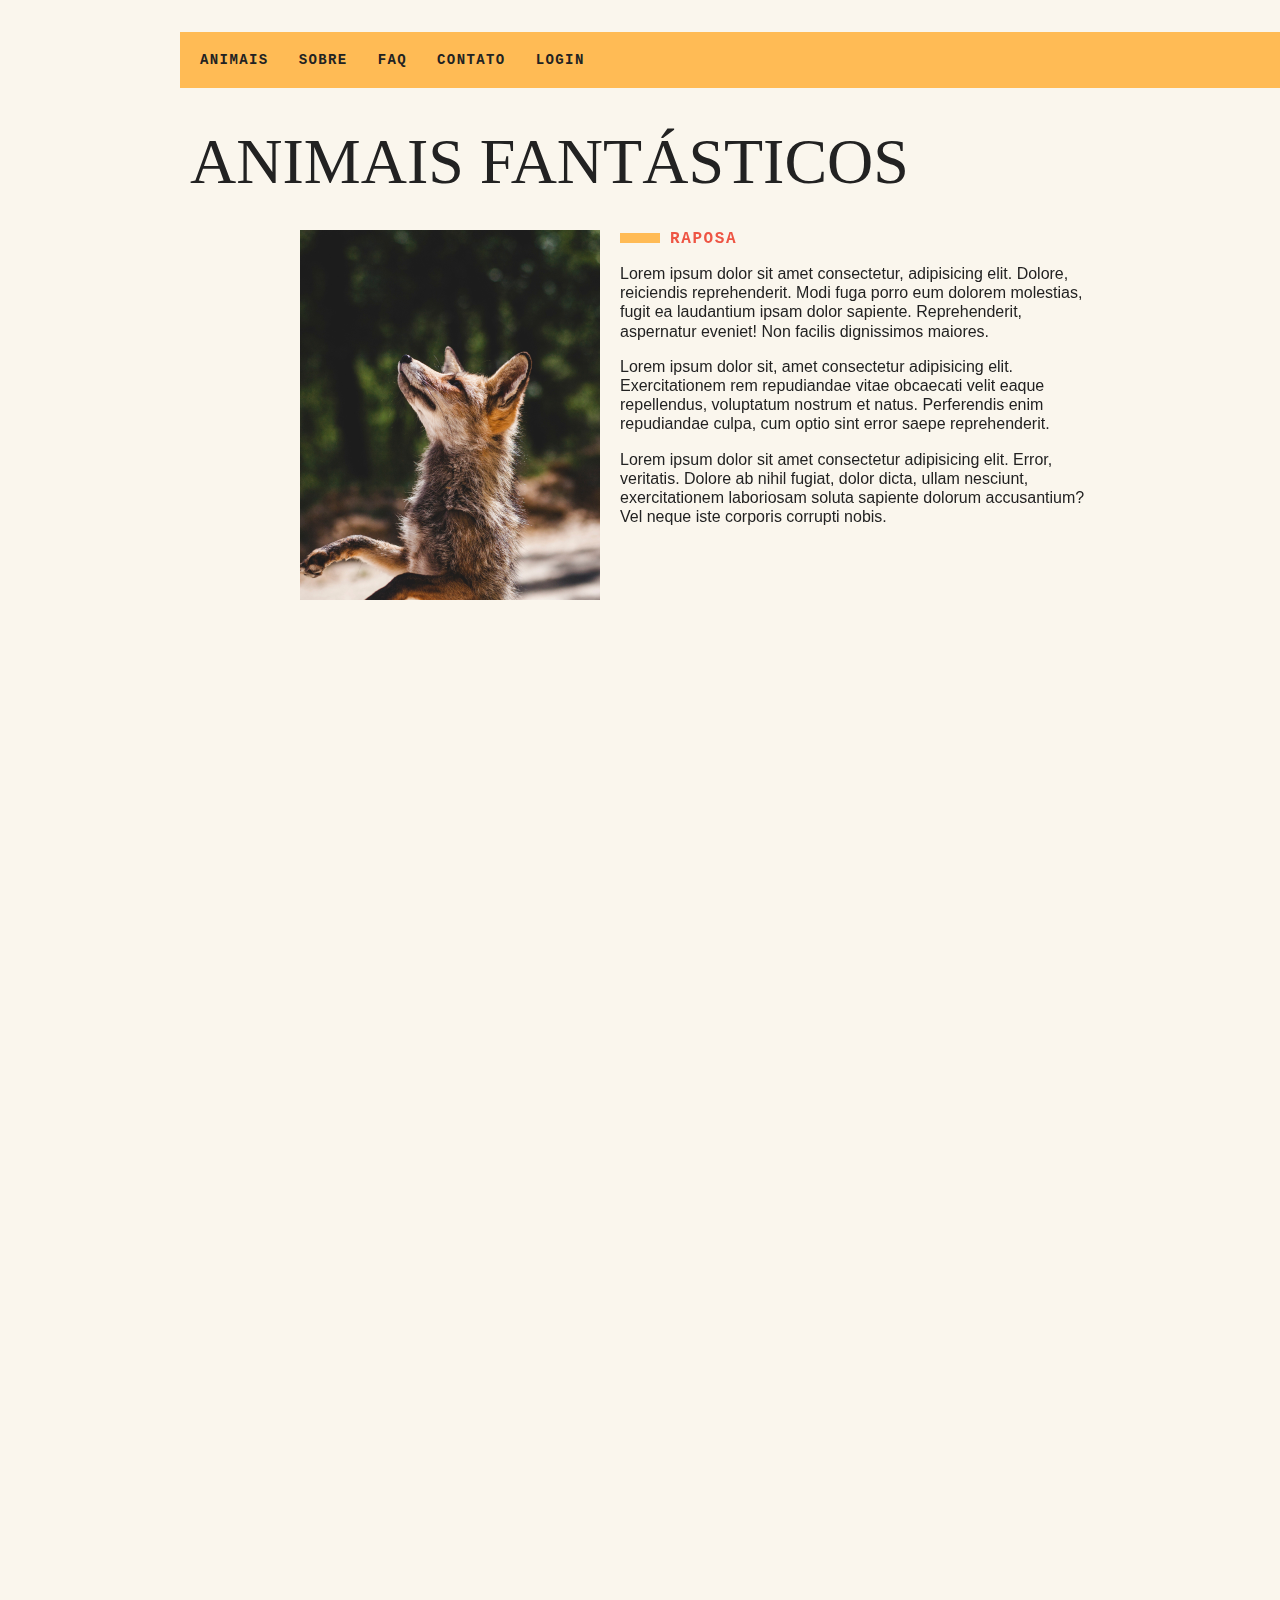
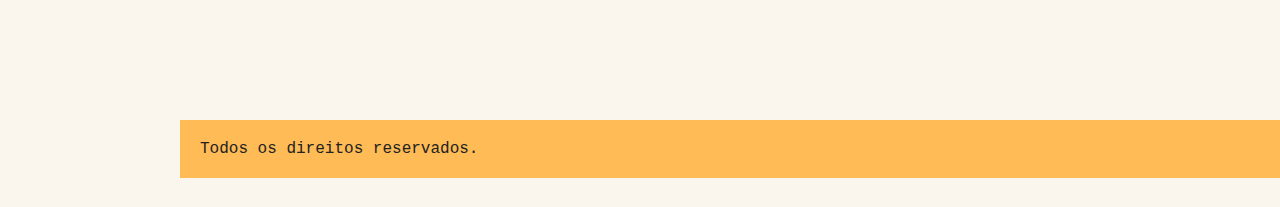
<file: index.html>
<!DOCTYPE html>
<html lang="en">

<head>
  <meta charset="UTF-8">
  <meta name="viewport" content="width=device-width, initial-scale=1.0">
  <link href="https://fonts.googleapis.com/css?family=PlayFair+Display+SC">
  <title>Animais Fantásticos</title>
  <link rel="stylesheet" href="style.css">
  <script>
    document.documentElement.className = 'js'
  </script>
</head>

<body>
  <div class="grid-container">
    <nav class="menu js-menu">
      <ul>
        <li><a href="#animais">Animais</a></li>
        <li data-dropdown>
          <a href="sobre.html">Sobre</a>
          <ul class="dropdown-menu">
            <li><a href="empresa.html">A empresa</a></li>
            <li><a href="equipe.html">Equipe</a></li>
            <li><a href="socios.html">Sócios</a></li>
            <li><a href="investidores.html">investidores</a></li>
          </ul>
        </li>
        <li><a href="#faq">FAQ</a></li>
        <li><a href="#contato">Contato</a></li>
        <li><a data-modal="abrir" href="login.html">Login</a></li>
      </ul>
    </nav>
    <section class="grid-section animais js-scroll" id="animais">
      <h1 class="titulo">Animais Fantásticos</h1>
      <ul class="animais-lista js-tabmenu">
        <li>
          <img src="img/imagem1.jpg">
        </li>
        <li>
          <img src="img/imagem2.jpg">
        </li>
        <li>
          <img src="img/imagem3.jpg">
        </li>
        <li>
          <img src="img/imagem4.jpg">
        </li>
        <li>
          <img src="img/imagem5.jpg">
        </li>
        <li>
          <img src="img/imagem6.jpg">
        </li>
      </ul>
      <div class="animais-descricao js-tabcontent">
        <section data-anime="show-right">
          <h2>RAPOSA</h2>
          <p>Lorem ipsum dolor sit amet consectetur, adipisicing elit. Dolore, reiciendis reprehenderit. Modi fuga porro
            eum dolorem molestias, fugit ea laudantium ipsam dolor sapiente. Reprehenderit, aspernatur eveniet! Non
            facilis dignissimos maiores.</p>
          <p>Lorem ipsum dolor sit, amet consectetur adipisicing elit. Exercitationem rem repudiandae vitae obcaecati
            velit eaque repellendus, voluptatum nostrum et natus. Perferendis enim repudiandae culpa, cum optio sint
            error saepe reprehenderit.</p>
          <p>Lorem ipsum dolor sit amet consectetur adipisicing elit. Error, veritatis. Dolore ab nihil fugiat, dolor
            dicta, ullam nesciunt, exercitationem laboriosam soluta sapiente dolorum accusantium? Vel neque iste
            corporis corrupti nobis.</label></p>
        </section>
        <section data-anime="show-right">
          <h2>ESQUILO</h2>
          <p>Lorem ipsum dolor sit amet consectetur, adipisicing elit. Dolore, reiciendis reprehenderit. Modi fuga porro
            eum dolorem molestias, fugit ea laudantium ipsam dolor sapiente. Reprehenderit, aspernatur eveniet! Non
            facilis dignissimos maiores.</p>
          <p>Lorem ipsum dolor sit, amet consectetur adipisicing elit. Exercitationem rem repudiandae vitae obcaecati
            velit eaque repellendus, voluptatum nostrum et natus. Perferendis enim repudiandae culpa, cum optio sint
            error saepe reprehenderit.</p>
          <p>Lorem ipsum dolor sit amet consectetur adipisicing elit. Error, veritatis. Dolore ab nihil fugiat, dolor
            dicta, ullam nesciunt, exercitationem laboriosam soluta sapiente dolorum accusantium? Vel neque iste
            corporis corrupti nobis.</label></p>
        </section>
        <section data-anime="show-right">
          <h2>URSO</h2>
          <p>Lorem ipsum dolor sit amet consectetur, adipisicing elit. Dolore, reiciendis reprehenderit. Modi fuga porro
            eum dolorem molestias, fugit ea laudantium ipsam dolor sapiente. Reprehenderit, aspernatur eveniet! Non
            facilis dignissimos maiores.</p>
          <p>Lorem ipsum dolor sit, amet consectetur adipisicing elit. Exercitationem rem repudiandae vitae obcaecati
            velit eaque repellendus, voluptatum nostrum et natus. Perferendis enim repudiandae culpa, cum optio sint
            error saepe reprehenderit.</p>
          <p>Lorem ipsum dolor sit amet consectetur adipisicing elit. Error, veritatis. Dolore ab nihil fugiat, dolor
            dicta, ullam nesciunt, exercitationem laboriosam soluta sapiente dolorum accusantium? Vel neque iste
            corporis corrupti nobis.</label></p>
        </section>
        <section data-anime="show-right">
          <h2>LOBO</h2>
          <p>Lorem ipsum dolor sit amet consectetur, adipisicing elit. Dolore, reiciendis reprehenderit. Modi fuga porro
            eum dolorem molestias, fugit ea laudantium ipsam dolor sapiente. Reprehenderit, aspernatur eveniet! Non
            facilis dignissimos maiores.</p>
          <p>Lorem ipsum dolor sit, amet consectetur adipisicing elit. Exercitationem rem repudiandae vitae obcaecati
            velit eaque repellendus, voluptatum nostrum et natus. Perferendis enim repudiandae culpa, cum optio sint
            error saepe reprehenderit.</p>
          <p>Lorem ipsum dolor sit amet consectetur adipisicing elit. Error, veritatis. Dolore ab nihil fugiat, dolor
            dicta, ullam nesciunt, exercitationem laboriosam soluta sapiente dolorum accusantium? Vel neque iste
            corporis corrupti nobis.</label></p>
        </section>
        <section data-anime="show-right">
          <h2>MACACO</h2>
          <p>Lorem ipsum dolor sit amet consectetur, adipisicing elit. Dolore, reiciendis reprehenderit. Modi fuga porro
            eum dolorem molestias, fugit ea laudantium ipsam dolor sapiente. Reprehenderit, aspernatur eveniet! Non
            facilis dignissimos maiores.</p>
          <p>Lorem ipsum dolor sit, amet consectetur adipisicing elit. Exercitationem rem repudiandae vitae obcaecati
            velit eaque repellendus, voluptatum nostrum et natus. Perferendis enim repudiandae culpa, cum optio sint
            error saepe reprehenderit.</p>
          <p>Lorem ipsum dolor sit amet consectetur adipisicing elit. Error, veritatis. Dolore ab nihil fugiat, dolor
            dicta, ullam nesciunt, exercitationem laboriosam soluta sapiente dolorum accusantium? Vel neque iste
            corporis corrupti nobis.</label></p>
        </section>
        <section data-anime="show-right">
          <h2>LEÃO</h2>
          <p>Lorem ipsum dolor sit amet consectetur, adipisicing elit. Dolore, reiciendis reprehenderit. Modi fuga porro
            eum dolorem molestias, fugit ea laudantium ipsam dolor sapiente. Reprehenderit, aspernatur eveniet! Non
            facilis dignissimos maiores.</p>
          <p>Lorem ipsum dolor sit, amet consectetur adipisicing elit. Exercitationem rem repudiandae vitae obcaecati
            velit eaque repellendus, voluptatum nostrum et natus. Perferendis enim repudiandae culpa, cum optio sint
            error saepe reprehenderit.</p>
          <p>Lorem ipsum dolor sit amet consectetur adipisicing elit. Error, veritatis. Dolore ab nihil fugiat, dolor
            dicta, ullam nesciunt, exercitationem laboriosam soluta sapiente dolorum accusantium? Vel neque iste
            corporis corrupti nobis.</label></p>
        </section>
      </div>
    </section>
    <section class="grid-section faq js-scroll" id="faq">
      <h1 class="titulo">FAQ</h1>
      <dl class="faq-lista js-accordion">
        <dt>Qual a idade dos animais?</dt>
        <dd>Lorem ipsum dolor sit amet consectetur adipisicing elit. In maiores deserunt alias cumque voluptatum vitae
          dolorum facere iste necessitatibus velit libero eaque a earum, impedit dolore explicabo dolor blanditiis
          iusto?</dd>
        <dt>Eles são fantásticos?</dt>
        <dd>Lorem ipsum dolor sit, amet consectetur adipisicing elit. Nam nesciunt beatae corrupti porro magni minima
          modi dignissimos sunt quidem quia recusandae voluptates culpa, et eveniet consequatur numquam omnis possimus
          fugit?</dd>
        <dt>Qual a diferença?</dt>
        <dd>Lorem ipsum, dolor sit amet consectetur adipisicing elit. Excepturi asperiores architecto cumque, corporis
          voluptates aspernatur corrupti animi molestiae dolore minus debitis, enim explicabo pariatur nulla inventore,
          eaque illo quos ut.</dd>
        <dt>Como proteger?</dt>
        <dd>Lorem ipsum dolor, sit amet consectetur adipisicing elit. Enim ipsam, ad commodi nemo omnis dignissimos!
          Nostrum, porro. Debitis enim consequuntur recusandae libero voluptates incidunt repudiandae. Et accusantium
          est saepe quam.</dd>
      </dl>
    </section>
    <section class="grid-section contato js-scroll" id="contato">
      <h1 class="titulo">Contato</h1>
      <div class="mapa" data-tooltip aria-label="Endereço próximo ao estacionamento.">
        <img src="img/mapa.png">
      </div>
      <ul class="dados">
        <li>contato@contato.com</li>
        <li>+55 (31) 9999-9999</li>
        <li>Rua do Conde, 21</li>
        <li>Rio de Janeiro - RJ</li>
        <li data-semana="1,2,3,4,5" data-horario="8,18">Seg à Sex das 8h às 18h</li>
      </ul>
    </section>
    <footer class="copy">
      <p>Todos os direitos reservados.</p>
    </footer>
  </div>

  <section class="modal-container" data-modal="container">
    <div class="modal">
      <button data-modal="fechar" class="fechar">x</button>
      <form action="">
        <label for="email">Email</label>
        <input type="text" for="email" id="email">
        <label for="senha">Senha</label>
        <input type="password" for="senha" id="senha">
        <button type="submit">Entrar</button>
      </form>
    </div>
  </section>

  <script src="script.js"></script>
</body>

</html>
</file>
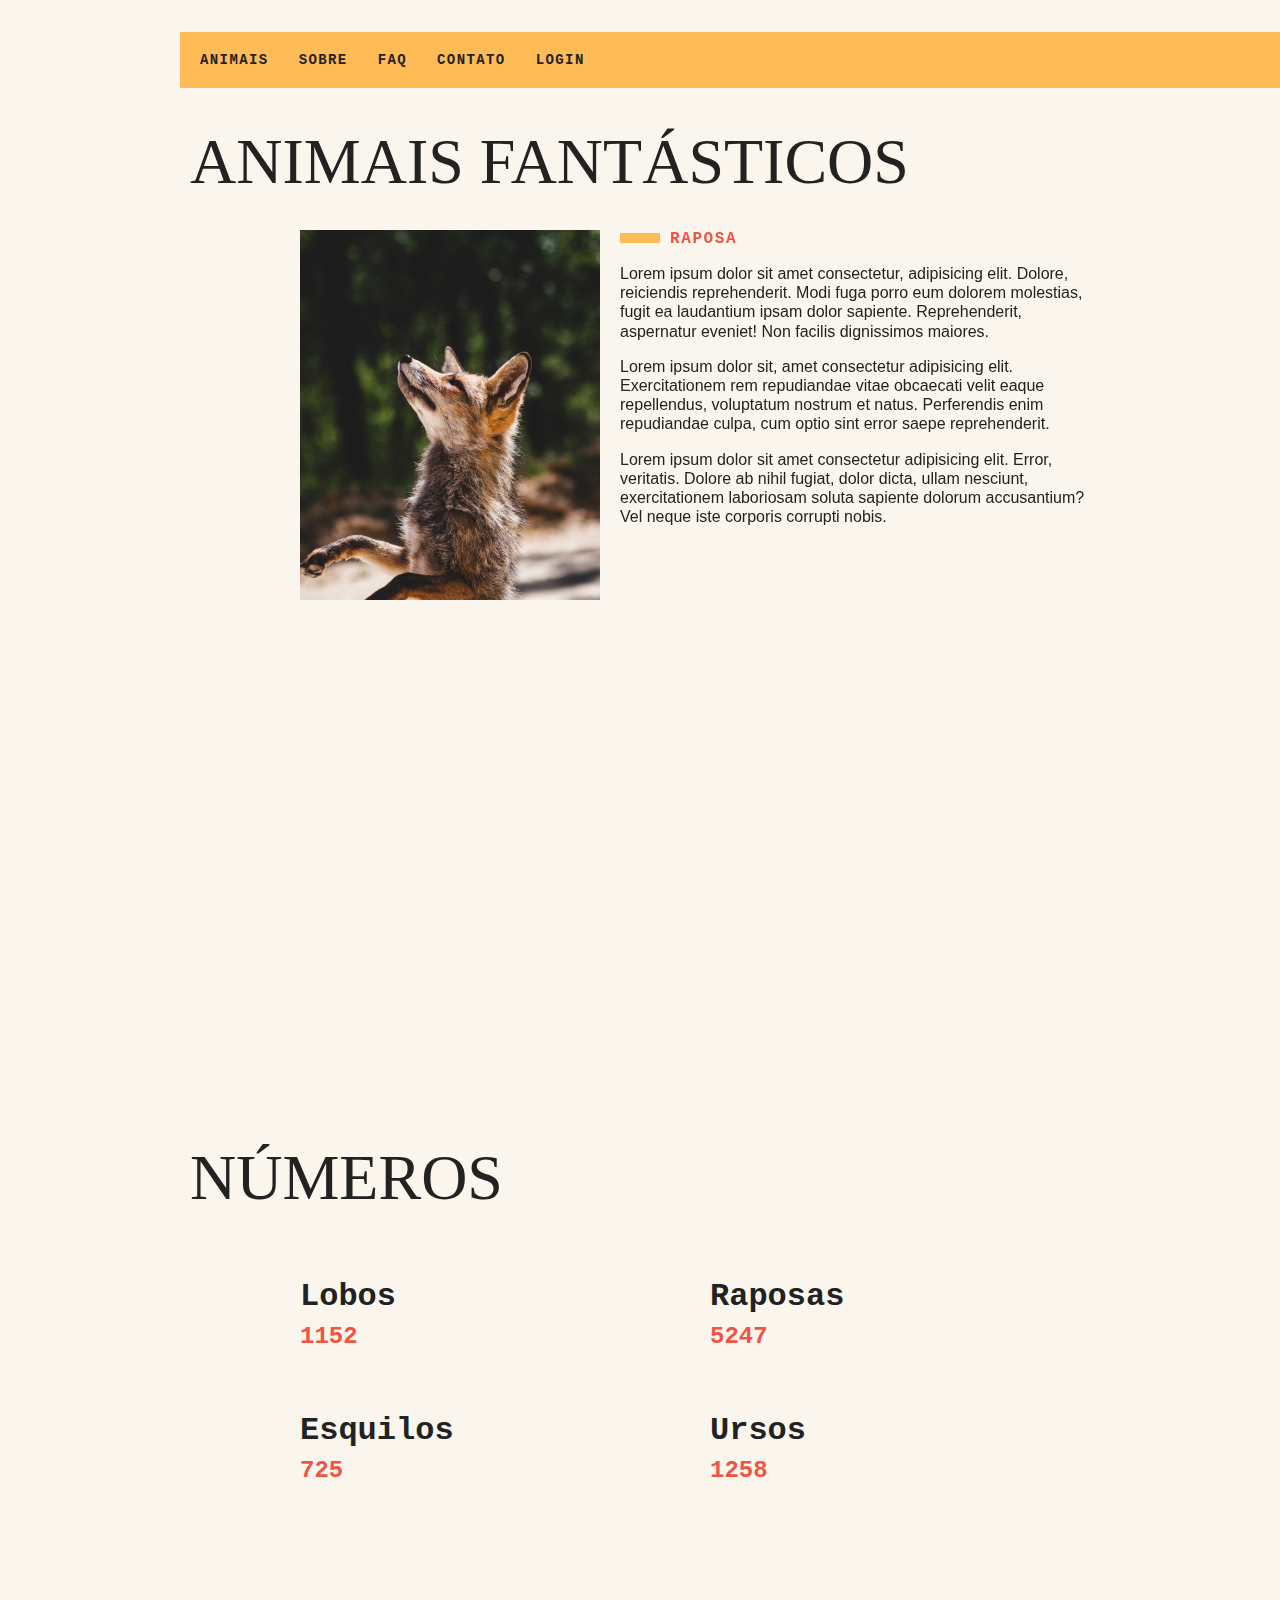
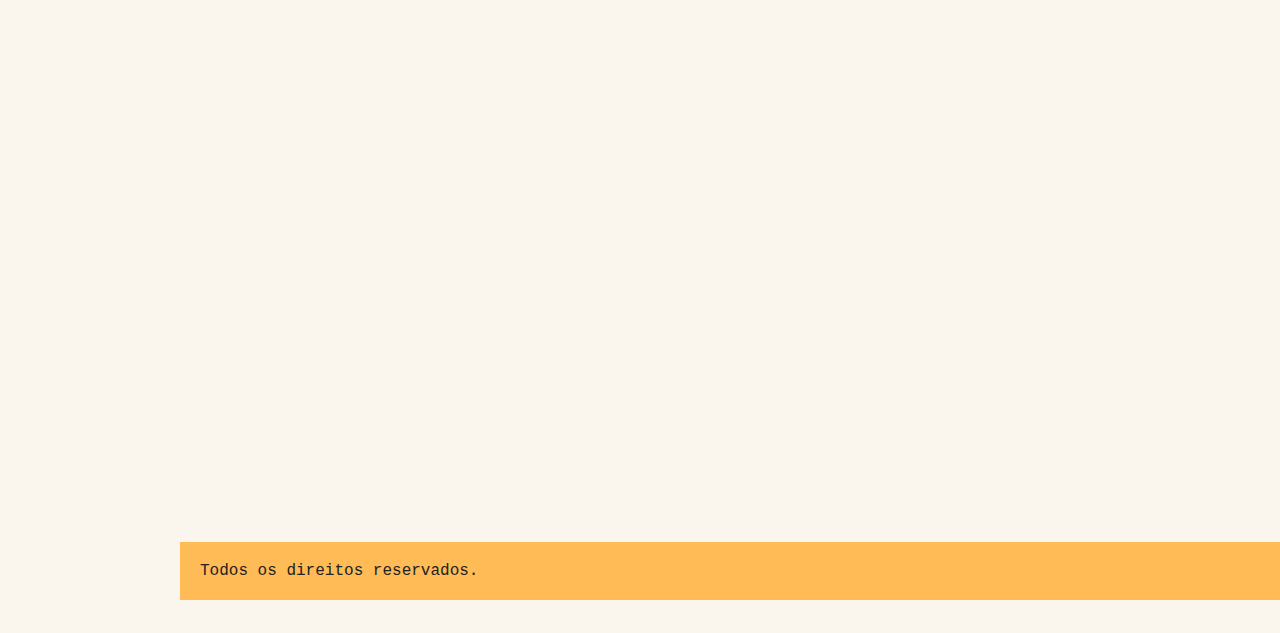
<file: mobile/index_mobile.html>
<!DOCTYPE html>
<html lang="en">

<head>
  <meta charset="UTF-8">
  <meta name="viewport" content="width=device-width, initial-scale=1.0">
  <link href="https://fonts.googleapis.com/css?family=PlayFair+Display+SC">
  <title>Animais Fantásticos</title>
  <link rel="stylesheet" href="style_mobile.css">
  <script>
    document.documentElement.className = 'js'
  </script>
</head>

<body>
  <div class="grid-container">
    <nav class="menu js-menu">
      <button data-menu="button" aria-expanded="false" aria-controls="menu">Menu</button>
      <ul data-menu="list" id="menu">
        <li><a href="#animais">Animais</a></li>
        <li data-dropdown>
          <a href="sobre.html">Sobre</a>
          <ul class="dropdown-menu">
            <li><a href="empresa.html">A empresa</a></li>
            <li><a href="equipe.html">Equipe</a></li>
            <li><a href="socios.html">Sócios</a></li>
            <li><a href="investidores.html">investidores</a></li>
          </ul>
        </li>
        <li><a href="#faq">FAQ</a></li>
        <li><a href="#contato">Contato</a></li>
        <li><a data-modal="abrir" href="login.html">Login</a></li>
      </ul>
    </nav>
    <section class="grid-section animais js-scroll" id="animais">
      <h1 class="titulo">Animais Fantásticos</h1>
      <ul class="animais-lista js-tabmenu">
        <li>
          <img src="img/imagem1.jpg">
        </li>
        <li>
          <img src="img/imagem2.jpg">
        </li>
        <li>
          <img src="img/imagem3.jpg">
        </li>
        <li>
          <img src="img/imagem4.jpg">
        </li>
        <li>
          <img src="img/imagem5.jpg">
        </li>
        <li>
          <img src="img/imagem6.jpg">
        </li>
      </ul>
      <div class="animais-descricao js-tabcontent">
        <section data-anime="show-right">
          <h2>RAPOSA</h2>
          <p>Lorem ipsum dolor sit amet consectetur, adipisicing elit. Dolore, reiciendis reprehenderit. Modi fuga porro
            eum dolorem molestias, fugit ea laudantium ipsam dolor sapiente. Reprehenderit, aspernatur eveniet! Non
            facilis dignissimos maiores.</p>
          <p>Lorem ipsum dolor sit, amet consectetur adipisicing elit. Exercitationem rem repudiandae vitae obcaecati
            velit eaque repellendus, voluptatum nostrum et natus. Perferendis enim repudiandae culpa, cum optio sint
            error saepe reprehenderit.</p>
          <p>Lorem ipsum dolor sit amet consectetur adipisicing elit. Error, veritatis. Dolore ab nihil fugiat, dolor
            dicta, ullam nesciunt, exercitationem laboriosam soluta sapiente dolorum accusantium? Vel neque iste
            corporis corrupti nobis.</label></p>
        </section>
        <section data-anime="show-right">
          <h2>ESQUILO</h2>
          <p>Lorem ipsum dolor sit amet consectetur, adipisicing elit. Dolore, reiciendis reprehenderit. Modi fuga porro
            eum dolorem molestias, fugit ea laudantium ipsam dolor sapiente. Reprehenderit, aspernatur eveniet! Non
            facilis dignissimos maiores.</p>
          <p>Lorem ipsum dolor sit, amet consectetur adipisicing elit. Exercitationem rem repudiandae vitae obcaecati
            velit eaque repellendus, voluptatum nostrum et natus. Perferendis enim repudiandae culpa, cum optio sint
            error saepe reprehenderit.</p>
          <p>Lorem ipsum dolor sit amet consectetur adipisicing elit. Error, veritatis. Dolore ab nihil fugiat, dolor
            dicta, ullam nesciunt, exercitationem laboriosam soluta sapiente dolorum accusantium? Vel neque iste
            corporis corrupti nobis.</label></p>
        </section>
        <section data-anime="show-right">
          <h2>URSO</h2>
          <p>Lorem ipsum dolor sit amet consectetur, adipisicing elit. Dolore, reiciendis reprehenderit. Modi fuga porro
            eum dolorem molestias, fugit ea laudantium ipsam dolor sapiente. Reprehenderit, aspernatur eveniet! Non
            facilis dignissimos maiores.</p>
          <p>Lorem ipsum dolor sit, amet consectetur adipisicing elit. Exercitationem rem repudiandae vitae obcaecati
            velit eaque repellendus, voluptatum nostrum et natus. Perferendis enim repudiandae culpa, cum optio sint
            error saepe reprehenderit.</p>
          <p>Lorem ipsum dolor sit amet consectetur adipisicing elit. Error, veritatis. Dolore ab nihil fugiat, dolor
            dicta, ullam nesciunt, exercitationem laboriosam soluta sapiente dolorum accusantium? Vel neque iste
            corporis corrupti nobis.</label></p>
        </section>
        <section data-anime="show-right">
          <h2>LOBO</h2>
          <p>Lorem ipsum dolor sit amet consectetur, adipisicing elit. Dolore, reiciendis reprehenderit. Modi fuga porro
            eum dolorem molestias, fugit ea laudantium ipsam dolor sapiente. Reprehenderit, aspernatur eveniet! Non
            facilis dignissimos maiores.</p>
          <p>Lorem ipsum dolor sit, amet consectetur adipisicing elit. Exercitationem rem repudiandae vitae obcaecati
            velit eaque repellendus, voluptatum nostrum et natus. Perferendis enim repudiandae culpa, cum optio sint
            error saepe reprehenderit.</p>
          <p>Lorem ipsum dolor sit amet consectetur adipisicing elit. Error, veritatis. Dolore ab nihil fugiat, dolor
            dicta, ullam nesciunt, exercitationem laboriosam soluta sapiente dolorum accusantium? Vel neque iste
            corporis corrupti nobis.</label></p>
        </section>
        <section data-anime="show-right">
          <h2>MACACO</h2>
          <p>Lorem ipsum dolor sit amet consectetur, adipisicing elit. Dolore, reiciendis reprehenderit. Modi fuga porro
            eum dolorem molestias, fugit ea laudantium ipsam dolor sapiente. Reprehenderit, aspernatur eveniet! Non
            facilis dignissimos maiores.</p>
          <p>Lorem ipsum dolor sit, amet consectetur adipisicing elit. Exercitationem rem repudiandae vitae obcaecati
            velit eaque repellendus, voluptatum nostrum et natus. Perferendis enim repudiandae culpa, cum optio sint
            error saepe reprehenderit.</p>
          <p>Lorem ipsum dolor sit amet consectetur adipisicing elit. Error, veritatis. Dolore ab nihil fugiat, dolor
            dicta, ullam nesciunt, exercitationem laboriosam soluta sapiente dolorum accusantium? Vel neque iste
            corporis corrupti nobis.</label></p>
        </section>
        <section data-anime="show-right">
          <h2>LEÃO</h2>
          <p>Lorem ipsum dolor sit amet consectetur, adipisicing elit. Dolore, reiciendis reprehenderit. Modi fuga porro
            eum dolorem molestias, fugit ea laudantium ipsam dolor sapiente. Reprehenderit, aspernatur eveniet! Non
            facilis dignissimos maiores.</p>
          <p>Lorem ipsum dolor sit, amet consectetur adipisicing elit. Exercitationem rem repudiandae vitae obcaecati
            velit eaque repellendus, voluptatum nostrum et natus. Perferendis enim repudiandae culpa, cum optio sint
            error saepe reprehenderit.</p>
          <p>Lorem ipsum dolor sit amet consectetur adipisicing elit. Error, veritatis. Dolore ab nihil fugiat, dolor
            dicta, ullam nesciunt, exercitationem laboriosam soluta sapiente dolorum accusantium? Vel neque iste
            corporis corrupti nobis.</label></p>
        </section>
      </div>
    </section>
    <section class="grid-section faq js-scroll" id="faq">
      <h1 class="titulo">FAQ</h1>
      <dl class="faq-lista js-accordion">
        <dt>Qual a idade dos animais?</dt>
        <dd>Lorem ipsum dolor sit amet consectetur adipisicing elit. In maiores deserunt alias cumque voluptatum vitae
          dolorum facere iste necessitatibus velit libero eaque a earum, impedit dolore explicabo dolor blanditiis
          iusto?</dd>
        <dt>Eles são fantásticos?</dt>
        <dd>Lorem ipsum dolor sit, amet consectetur adipisicing elit. Nam nesciunt beatae corrupti porro magni minima
          modi dignissimos sunt quidem quia recusandae voluptates culpa, et eveniet consequatur numquam omnis possimus
          fugit?</dd>
        <dt>Qual a diferença?</dt>
        <dd>Lorem ipsum, dolor sit amet consectetur adipisicing elit. Excepturi asperiores architecto cumque, corporis
          voluptates aspernatur corrupti animi molestiae dolore minus debitis, enim explicabo pariatur nulla inventore,
          eaque illo quos ut.</dd>
        <dt>Como proteger?</dt>
        <dd>Lorem ipsum dolor, sit amet consectetur adipisicing elit. Enim ipsam, ad commodi nemo omnis dignissimos!
          Nostrum, porro. Debitis enim consequuntur recusandae libero voluptates incidunt repudiandae. Et accusantium
          est saepe quam.</dd>
      </dl>
    </section>

    <section class="grid-section numeros" data-anime="scroll">
      <h1 class="titulo">Números</h1>
      <div class="numeros-grid">
        <div class="numero-animal">
          <h3>Lobos</h3>
          <span data-numero>4874</span>
        </div>
        <div class="numero-animal">
          <h3>Raposas</h3>
          <span data-numero>5374</span>
        </div>
        <div class="numero-animal">
          <h3>Esquilos</h3>
          <span data-numero>2547</span>
        </div>
        <div class="numero-animal">
          <h3>Ursos</h3>
          <span data-numero>7458</span>
        </div>
      </div>

    </section>
    <section class="grid-section contato js-scroll" id="contato">
      <h1 class="titulo">Contato</h1>
      <div class="mapa" data-tooltip aria-label="Endereço próximo ao estacionamento.">
        <img src="img/mapa.png">
      </div>
      <ul class="dados">
        <li>contato@contato.com</li>
        <li>+55 (31) 9999-9999</li>
        <li>Rua do Conde, 21</li>
        <li>Rio de Janeiro - RJ</li>
      </ul>
    </section>
    <footer class="copy">
      <p>Todos os direitos reservados.</p>
    </footer>
  </div>

  <section class="modal-container" data-modal="container">
    <div class="modal">
      <button data-modal="fechar" class="fechar">x</button>
      <form action="">
        <label for="email">Email</label>
        <input type="text" for="email" id="email">
        <label for="senha">Senha</label>
        <input type="password" for="senha" id="senha">
        <button type="submit">Entrar</button>
      </form>
    </div>
  </section>

  <script src="script_mobile.js"></script>
</body>

</html>
</file>
<file: style.css>
body, h1, h2, ul, li,p,dd,dt,dl {
  margin: 0px;
  padding: 0px;
}

img {
  display: block;
  max-width: 100%
}
 ul {
list-style: none;
}
body{
  background-color: #faf6ed;
  color: #222;
  -webkit-font-smoothing: antialiased;
}
.grid-container {
  display: grid;
  grid-template-columns: 1fr 120px minmax(300px, 800px) 1fr;
}
.menu {
  grid-column: 2 / 5;
  margin-top: 2rem;
  margin-bottom: 2rem;
  background-color: #fb5;
}

.menu ul {
  display: flex;
  flex-wrap: wrap;
  padding: 10px;
}

.menu li a {
  display: block;
  padding: 10px;
  margin-right: 10px;
  color: #222;
  text-decoration: none;
  font-family: 'IBM Plex Mono', monospace;
  font-weight: bold;
  text-transform: uppercase;
  font-size: 0.875rem;
  letter-spacing: .1em;
}

.grid-section {
  grid-column: 2 / 4;
  width: 100%;
  box-sizing: border-box;
  padding: 10px;
  display: grid;
  grid-template-columns: 90px 300px 1fr;
  grid-gap: 20px;
  margin-bottom: 4rem;
}

.titulo {
font-family: 'Playfair Display SC', georgia;
font-size: 4rem;
line-height: 1;
font-weight: 400;
margin-bottom: 1rem;
grid-column: 1 / 4;
text-transform: uppercase;
}
.animais h2::before {
content: '';
display: inline-block;
width: 40px;
height: 10px;
margin-right: 10px;
background: #fb5;
}
.animais h2{
  font-family: 'IBM Plex Mono', monospace;
  font-size: 1rem;
  text-transform: uppercase;
  letter-spacing: .1em;
  margin-bottom: 1rem;
  color: #e54;

}
.animais p {
font-family: Helvetica, Arial;
line-height: 1.2;
margin-bottom: 1rem;
}

.animais-lista {
  height: 370px;
  overflow-y: scroll;
  grid-column: 2;
}

.animais lista li {
  cursor: pointer;
}
.animais-lista::-webkit-scrollbar{
  width: 18px;
}
.animais-lista::-webkit-scrollbar-thumb{
  background: #fb5;
  border-left: 4px solid #faf6ed;
  border-right: 4px solid #faf6ed;
}
.animais-lista::-webkit-scrollbar-track{
  background: #faf6ed;
}
.animais-descricao {
  grid-column: 3; 
}
.animais-descricao section{
  margin-bottom: 3rem; 
}
.faq-lista {
grid-column: 2 / 4
}
.faq-lista dt{
  font-family: 'IBM Plex Mono', monospace;
  font-weight: bold;
  margin-top: 2rem;
  margin-bottom: .5rem;
  color: #e54;
}

.faq-lista dt::before{
  content: '';
  display: inline-block;
  width: 20px;
  height: 10px;
  margin-right: 10px;
  background: #fb5;
}
.faq-lista dd {
  font-family: helvetica, arial;
  margin-bottom: .5rem;
  margin-left: 30px;
}

.mapa {
  grid-column: 2;
}
.dados{
  grid-column: 3;
}
.dados li {
  margin-bottom: 1rem;
  font-family: Helvetica, arial;
}

.dados li::before{
  content: '';
  display: inline-block;
  width: 20px;
  height: 10px;
  margin-right: 10px;
  background: #fb5;
}

.copy{
  grid-column: 2/5;
  margin-bottom: 2rem;
  background: #fb5;
}
.copy p {
  padding: 20px;
  font-family: 'IBM Plex Mono', monospace;
}

@media(max-width: 700px){
  .grid-container {
    grid-template-columns: 1fr;
  }
  .menu, .grid-section, .copy {
    grid-column: 1;
  }
  .grid-section{
    grid-template-columns: 100px 1fr;
    grid-gap: 10px
  }
  .animais-lista{
    grid-column: 1;
  }
  .faq-lista, .dados, .mapa{
    grid-column: 1 / 3;
  }
  .grid-section h1 {
    font-size: 3rem;
  }
  .menu {
    margin-top: 0px;  
  }
  .copy{
    margin-bottom: 0px; 
  }
}

.js .js-tabcontent section {
  display: none;
}
.js-tabcontent section.ativo{
  display: block !important;
  animation: show .5s forwards;
}

@keyframes show {
  from {
    opacity: 0;
    transform: translate3d(-30px, 0, 0);
  }
  to {
    opacity: 1;
    transform: translate3d(0, 0, 0);
  }
}

.js .js-accordion dd {
  display: none;
}

.js-accordion dt::after {
content: '⬎';
margin-left: 10px;
}
.js-accordion dt.ativo::after {
  content: '⬏';
}

.js-accordion dd.ativo {
  display: block;
  animation: slideDown .5s forwards;
}

@keyframes slideDown {
  from {
    opacity: 0;
    max-height: 0;
  }
  to {
    opacity: 1;
    max-height: 200px;
  }
}

.js .js-scroll {
  opacity: 0;
  transform: translate3d(-30px, 0, 0);
}

.js .js-scroll.ativo{
opacity: 1;
transform: translate3d(0, 0, 0);
transition: .1s;
}

.modal-container {
  height: 100vh;
  width: 100%;
  background: rgba(0,0,0,.5);
  position: fixed;
  top: 0;
  z-index: 2000;
  display: none;
  justify-content: center;
  align-items: center;
}

.modal-container.ativo {
  display: flex;
}

.modal {
  background-color: white;
  min-width: 300px ;
  padding: 40px;
  border: 10px solid #fb5;
  box-shadow: 0 0 0 10px white;
  position: relative;
}
@keyframes modal {
  from {
    opacity: 0;
  transform: translate3d(0, -30px, 0);
}
to {
  opacity: 1;
  transform: translate3d(0, 0, 0);;
}
}
.ativo.modal {
  animation: modal .3s forwards;
}

.fechar {
  width: 50px;
  height: 50px;
  border: 4px solid white;
  border-radius: 50%;
  box-shadow: 0 4px 4px 0 rgb(0,0,0,.3);
  position: absolute;
  top: -30px;
  right: -30px;
  background-color: #e54;
  font-size: 1.2rem;
  color: white;
  font-family: 'IPM Plex Mono', monospace;
  cursor: pointer;
}

.modal label {
  font-family: 'IPM Plex Mono', monospace;
  display: block;
  font-weight: bold;
  margin: 1rem 0 .5 0;
}

.modal input {
  width: 100%;
  padding: .7rem .5rem;
  box-sizing: border-box;
}

.modal button[type="submit"]{
  display: block;
  background-color: #e54;
  border: none;
  border-radius: 4px;
  padding: .7rem 2rem;
  font-size: 1rem;
  color: white;
  font-family: 'IPM Plex Mono', monospace;
  margin-top: 1rem;
  font-weight: bold;
}

.tooltip {
  position: absolute;
  z-index: 500;
  background: rgb(0,0,0,.6);
  box-shadow: 0 0 0 2px #fb5, 0 0 0 6px rgb(0,0,0,.6);
  padding: .5rem;
  color: white;
  font-family: 'IPM Plex Mono', monospace;
  font-weight: bold;
  font-size: .875rem;
  max-width: 170px;
  border-radius: 2px;

}
[data-dropdown]{
  position: relative;
}
[data-dropdown] .dropdown-menu{
  display: none;
}
[data-dropdown]:hover .dropdown-menu,
[data-dropdown].active .dropdown-menu
{
  display: block;
  animation: show-up 1s forwards;
}

@keyframes show-up {
  from{
    opacity: 0;
    transform: translate3d(0,30px,0);
  }
  to{
    opacity: 1;
    transform: translate3d(0,0,0);
  }
  
}
.dropdown-menu {
  position: absolute;
  top: 35px;
  background: #e54;
  border: 2px solid #333;
  z-index: 200;
}
.dropdown-menu::before{
  display: block;
  position: absolute;
  content: '';
  top: -10px;
  width: 0px;
  height: 0px;
  border-bottom: 10px solid #e54;
  border-left: 10px solid transparent;
  border-right: 10px solid transparent;
}
.dropdown-menu li a:hover{
  color: white;
}

[data-semana]::after {
display: inline-block;
content: '';
width: 8px;
height: 8px;
background-color: rgb(255, 1, 1);
border-radius: 50%;
margin-left: 4px;
border: 1px solid #222;
}
[data-semana].aberto::after {
  background-color: rgb(1, 255, 1);
}
</file>
<file: mobile/style_mobile.css>
body, h1, h2, ul, li,p,dd,dt,dl {
  margin: 0px;
  padding: 0px;
}

img {
  display: block;
  max-width: 100%
}
 ul {
list-style: none;
}
body{
  background-color: #faf6ed;
  color: #222;
  -webkit-font-smoothing: antialiased;
}
.grid-container {
  display: grid;
  grid-template-columns: 1fr 120px minmax(300px, 800px) 1fr;
}
.menu {
  grid-column: 2 / 5;
  margin-top: 2rem;
  margin-bottom: 2rem;
  background-color: #fb5;
}

.menu ul {
  display: flex;
  flex-wrap: wrap;
  padding: 10px;
}

.menu li a {
  display: block;
  padding: 10px;
  margin-right: 10px;
  color: #222;
  text-decoration: none;
  font-family: 'IBM Plex Mono', monospace;
  font-weight: bold;
  text-transform: uppercase;
  font-size: 0.875rem;
  letter-spacing: .1em;
}

.grid-section {
  grid-column: 2 / 4;
  width: 100%;
  box-sizing: border-box;
  padding: 10px;
  display: grid;
  grid-template-columns: 90px 300px 1fr;
  grid-gap: 20px;
  margin-bottom: 4rem;
}

.titulo {
font-family: 'Playfair Display SC', georgia;
font-size: 4rem;
line-height: 1;
font-weight: 400;
margin-bottom: 1rem;
grid-column: 1 / 4;
text-transform: uppercase;
}
.animais h2::before {
content: '';
display: inline-block;
width: 40px;
height: 10px;
margin-right: 10px;
background: #fb5;
}
.animais h2{
  font-family: 'IBM Plex Mono', monospace;
  font-size: 1rem;
  text-transform: uppercase;
  letter-spacing: .1em;
  margin-bottom: 1rem;
  color: #e54;

}
.animais p {
font-family: Helvetica, Arial;
line-height: 1.2;
margin-bottom: 1rem;
}

.animais-lista {
  height: 370px;
  overflow-y: scroll;
  grid-column: 2;
}

.animais lista li {
  cursor: pointer;
}
.animais-lista::-webkit-scrollbar{
  width: 18px;
}
.animais-lista::-webkit-scrollbar-thumb{
  background: #fb5;
  border-left: 4px solid #faf6ed;
  border-right: 4px solid #faf6ed;
}
.animais-lista::-webkit-scrollbar-track{
  background: #faf6ed;
}
.animais-descricao {
  grid-column: 3; 
}
.animais-descricao section{
  margin-bottom: 3rem; 
}
.faq-lista {
grid-column: 2 / 4
}
.faq-lista dt{
  font-family: 'IBM Plex Mono', monospace;
  font-weight: bold;
  margin-top: 2rem;
  margin-bottom: .5rem;
  color: #e54;
}

.faq-lista dt::before{
  content: '';
  display: inline-block;
  width: 20px;
  height: 10px;
  margin-right: 10px;
  background: #fb5;
}
.faq-lista dd {
  font-family: helvetica, arial;
  margin-bottom: .5rem;
  margin-left: 30px;
}

.mapa {
  grid-column: 2;
}
.dados{
  grid-column: 3;
}
.dados li {
  margin-bottom: 1rem;
  font-family: Helvetica, arial;
}

.dados li::before{
  content: '';
  display: inline-block;
  width: 20px;
  height: 10px;
  margin-right: 10px;
  background: #fb5;
}

.copy{
  grid-column: 2/5;
  margin-bottom: 2rem;
  background: #fb5;
}
.copy p {
  padding: 20px;
  font-family: 'IBM Plex Mono', monospace;
}

@media(max-width: 700px){
  .grid-container {
    grid-template-columns: 1fr;
  }
  .menu, .grid-section, .copy {
    grid-column: 1;
  }
  .grid-section{
    grid-template-columns: 100px 1fr;
    grid-gap: 10px
  }
  .animais-lista{
    grid-column: 1;
  }
  .faq-lista, .dados, .mapa{
    grid-column: 1 / 3;
  }
  .grid-section h1 {
    font-size: 3rem;
  }
  .menu {
    margin-top: 0px;  
  }
  .copy{
    margin-bottom: 0px; 
  }
}

.js .js-tabcontent section {
  display: none;
}
.js-tabcontent section.ativo{
  display: block !important;
  animation: show .5s forwards;
}

@keyframes show {
  from {
    opacity: 0;
    transform: translate3d(-30px, 0, 0);
  }
  to {
    opacity: 1;
    transform: translate3d(0, 0, 0);
  }
}

.js .js-accordion dd {
  display: none;
}

.js-accordion dt::after {
content: '⬎';
margin-left: 10px;
}
.js-accordion dt.ativo::after {
  content: '⬏';
}

.js-accordion dd.ativo {
  display: block;
  animation: slideDown .5s forwards;
}

@keyframes slideDown {
  from {
    opacity: 0;
    max-height: 0;
  }
  to {
    opacity: 1;
    max-height: 200px;
  }
}

.js .js-scroll {
  opacity: 0;
  transform: translate3d(-30px, 0, 0);
}

.js .js-scroll.ativo{
opacity: 1;
transform: translate3d(0, 0, 0);
transition: .1s;
}

.modal-container {
  height: 100vh;
  width: 100%;
  background: rgba(0,0,0,.5);
  position: fixed;
  top: 0;
  z-index: 2000;
  display: none;
  justify-content: center;
  align-items: center;
}

.modal-container.ativo {
  display: flex;
}

.modal {
  background-color: white;
  min-width: 300px ;
  padding: 40px;
  border: 10px solid #fb5;
  box-shadow: 0 0 0 10px white;
  position: relative;
}
@keyframes modal {
  from {
    opacity: 0;
  transform: translate3d(0, -30px, 0);
}
to {
  opacity: 1;
  transform: translate3d(0, 0, 0);;
}
}
.ativo.modal {
  animation: modal .3s forwards;
}

.fechar {
  width: 50px;
  height: 50px;
  border: 4px solid white;
  border-radius: 50%;
  box-shadow: 0 4px 4px 0 rgb(0,0,0,.3);
  position: absolute;
  top: -30px;
  right: -30px;
  background-color: #e54;
  font-size: 1.2rem;
  color: white;
  font-family: 'IPM Plex Mono', monospace;
  cursor: pointer;
}

.modal label {
  font-family: 'IPM Plex Mono', monospace;
  display: block;
  font-weight: bold;
  margin: 1rem 0 .5 0;
}

.modal input {
  width: 100%;
  padding: .7rem .5rem;
  box-sizing: border-box;
}

.modal button[type="submit"]{
  display: block;
  background-color: #e54;
  border: none;
  border-radius: 4px;
  padding: .7rem 2rem;
  font-size: 1rem;
  color: white;
  font-family: 'IPM Plex Mono', monospace;
  margin-top: 1rem;
  font-weight: bold;
}

.tooltip {
  position: absolute;
  z-index: 500;
  background: rgb(0,0,0,.6);
  box-shadow: 0 0 0 2px #fb5, 0 0 0 6px rgb(0,0,0,.6);
  padding: .5rem;
  color: white;
  font-family: 'IPM Plex Mono', monospace;
  font-weight: bold;
  font-size: .875rem;
  max-width: 170px;
  border-radius: 2px;

}
[data-dropdown]{
  position: relative;
}
[data-dropdown] .dropdown-menu{
  display: none;
}
[data-dropdown]:hover .dropdown-menu,
[data-dropdown].active .dropdown-menu
{
  display: block;
  animation: show-up 1s forwards;
}

@keyframes show-up {
  from{
    opacity: 0;
    transform: translate3d(0,30px,0);
  }
  to{
    opacity: 1;
    transform: translate3d(0,0,0);
  }
  
}
.dropdown-menu {
  position: absolute;
  top: 35px;
  background: #e54;
  border: 2px solid #333;
  z-index: 200;
}
.dropdown-menu::before{
  display: block;
  position: absolute;
  content: '';
  top: -10px;
  width: 0px;
  height: 0px;
  border-bottom: 10px solid #e54;
  border-left: 10px solid transparent;
  border-right: 10px solid transparent;
}
.dropdown-menu li a:hover{
  color: white;
}

[data-menu="button"]{
  display: none;
}
@media (max-width: 700px){
.js [data-menu="button"]{
    display: flex;
    background-color: #222;
    border: none;
    padding: .5rem 1rem;
    border-radius: 4px;
    text-transform: uppercase;
    font-family: 'IPM Plex Mono', monospace; 
    font-weight: bold;
    color: #fff;
    cursor: pointer;
    margin: 10px;
    align-items: center;
    position: relative;
    z-index: 300;
  }
  .js [data-menu="button"]::before {
    margin-right: 4px;
    content: '';
    display: inline-block;
    height: 2px;
    width: 12px;
    background-color: #fff;
    box-shadow: 0 4px #fff, 0 -4px #fff;
    transition: .3s transform .3s;
  }
  .js [data-menu="button"].active::before {
    transform: rotate(90deg);
  }
  .js [data-menu="list"] {
    display: none;
    position: absolute;
    background-color: #fb5;
    width: 160px;
    z-index: 200;
    top: 0;
    padding: 60px 0 20px 0;
    box-shadow: 2px 2px 2px 0 rgba(0,0,0,.2);
  }
  .js [data-menu="list"].active {
    display: block;
    animation: show-right .1s forwards;

  }
  .js .dropdown-menu{
    position: static;
    border: none;
  }
}

.numeros-grid {
  grid-column: 2 / 4;
  display: grid;
  grid-template-columns: 1fr 1fr;
  grid-gap: 30px;
}

.numeros-grid h3 {
  font-family: 'Playfair Display SC', monospace;
  font-size: 2rem;
  margin-bottom: .5rem;
}

.numeros-grid span {
  font-family: 'IPM Plex Mono', monospace;
  font-weight: bold;
  font-size: 1.5rem;
  color: #e54;
}
</file>
